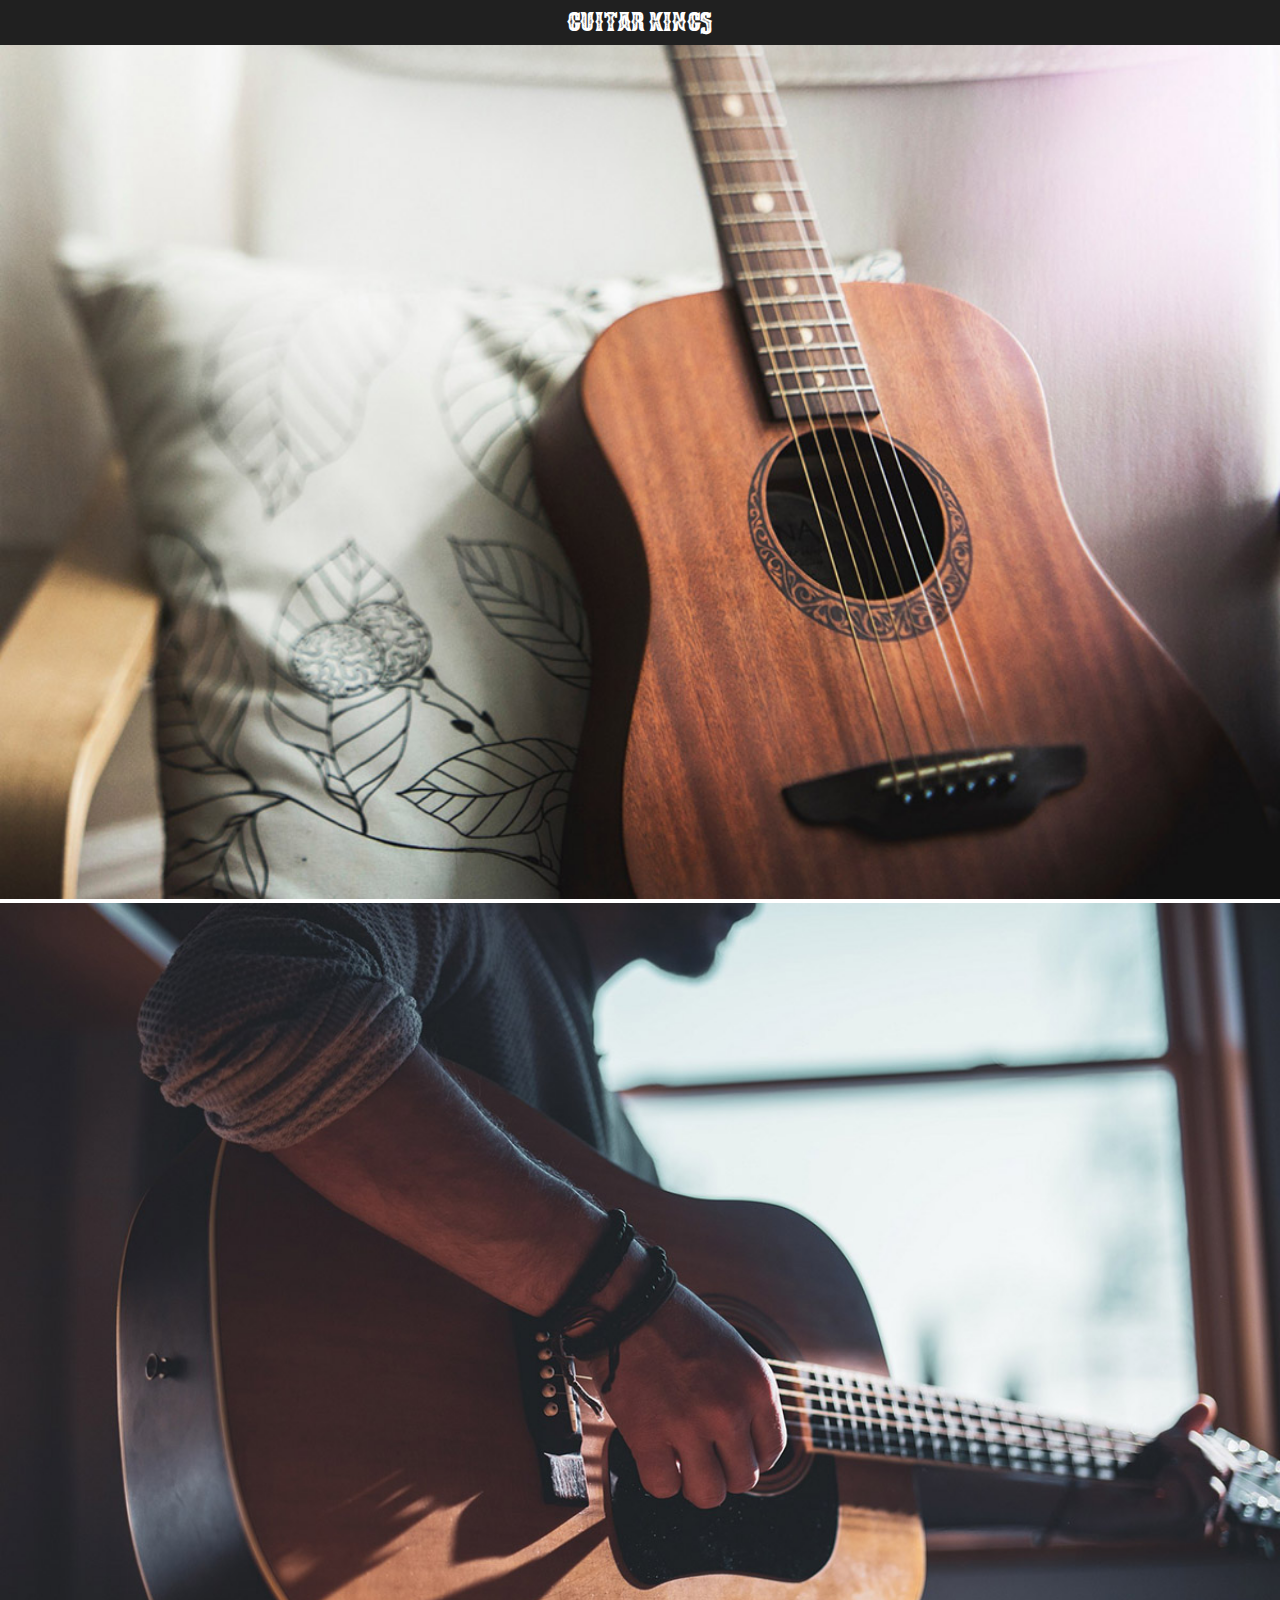
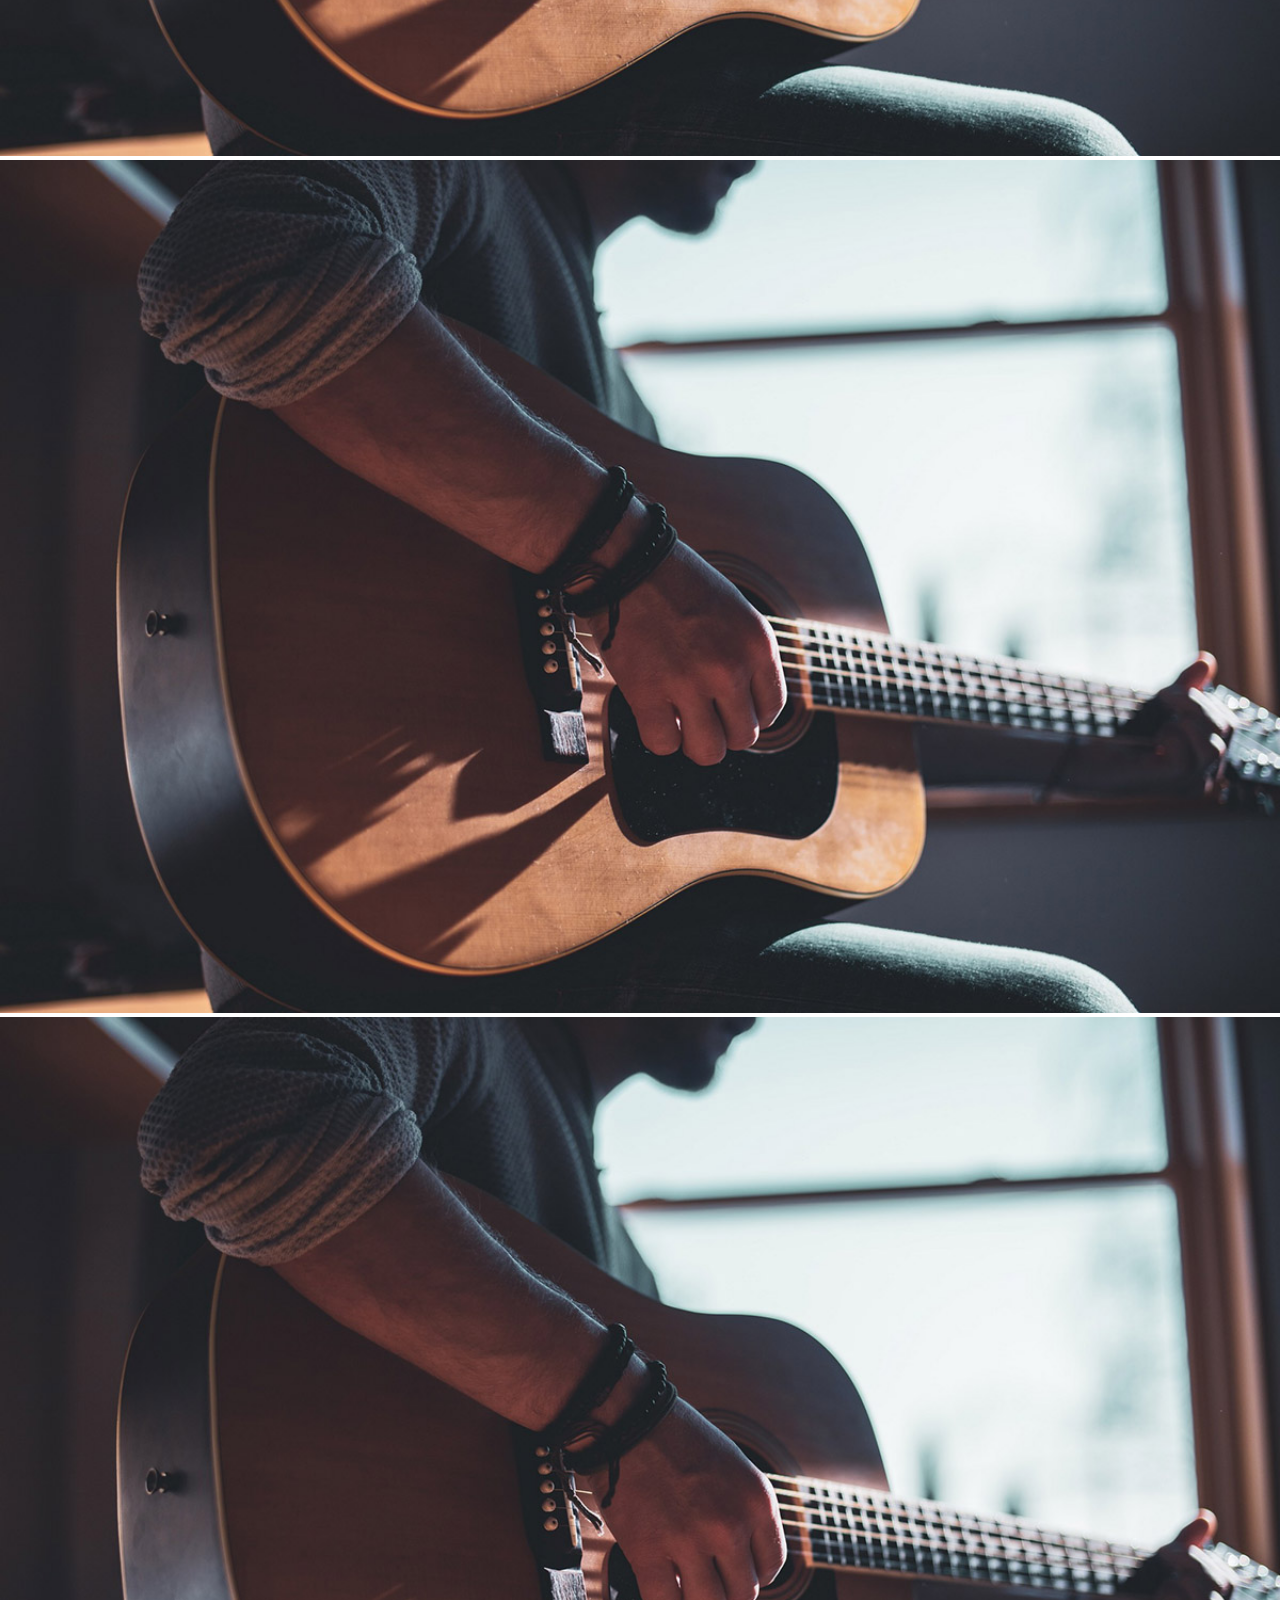
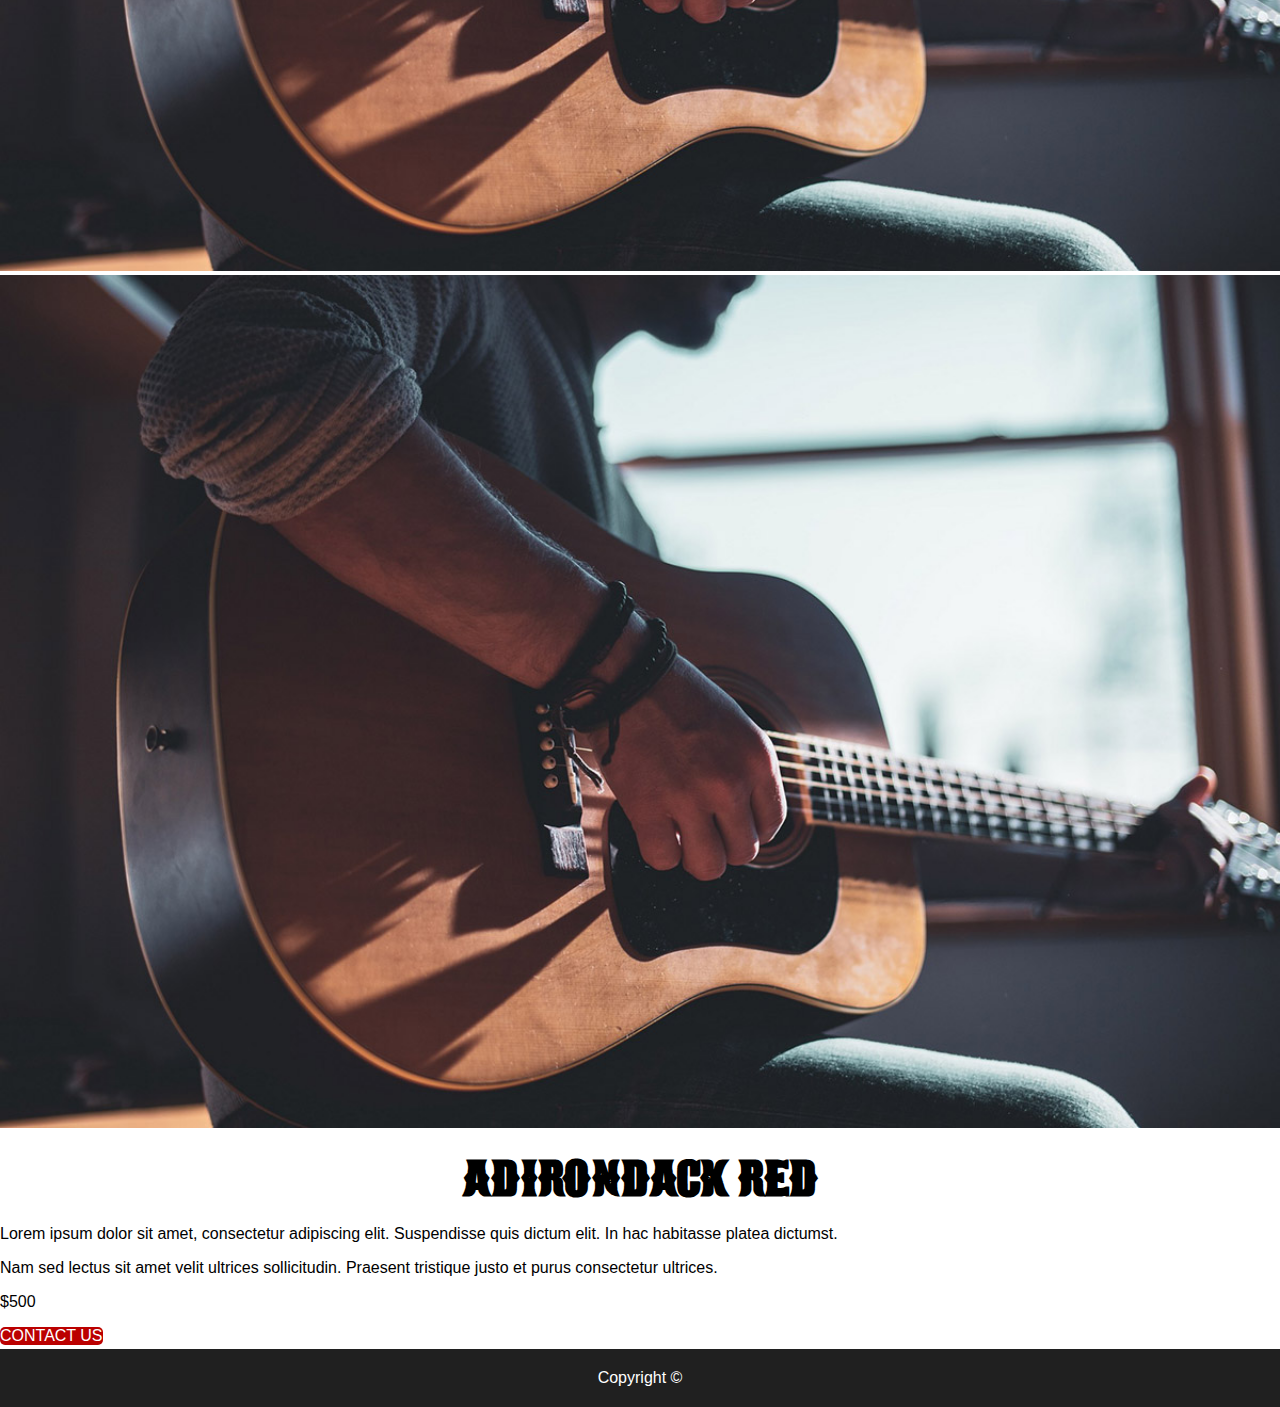
<file: products/adirondack-red.html>
<!DOCTYPE html>
<html lang="en">
<head>
    <meta charset="UTF-8">
    <meta http-equiv="X-UA-Compatible" content="IE=edge">
    <meta name="viewport" content="View our most popular guitar - the Adirondack-red">
    <link href="../css/styles.css" rel="stylesheet">
    <title>Guitar Kings | Adirondack Red</title>
</head>
<body>
    <header>
        <a href="../index.html" class="logo">Guitar Kings</a>
        <nav>
            <ul>
                <li><a href="../index.html">Home</a></li>
                <li><a href="../guitars.html">Guitars</a></li>
                <li><a href="../contact.html">Contact</a></li>
            </ul>
        </nav>
    </header>
    <main>
        <section>
            <img src="../images/product.jpg" alt="Adirondack Red">
            <div>
                <img src="../images/product-specific.jpg" alt="Playing the Adirondack-red">
                <img src="../images/product-specific.jpg" alt="Playing the Adirondack-red">
                <img src="../images/product-specific.jpg" alt="Playing the Adirondack-red">
                <img src="../images/product-specific.jpg" alt="Playing the Adirondack-red">
            </div>
        </section>
        <section>
            <h1>Adirondack Red</h1>
            <p>
                Lorem ipsum dolor sit amet, consectetur adipiscing elit. 
                Suspendisse quis dictum elit. In hac habitasse platea 
                dictumst. 
            </p>
            <p>
                Nam sed lectus sit amet velit ultrices sollicitudin. 
                Praesent tristique justo et purus consectetur ultrices.
            </p>
            <p>
                $500
            </p>
            <a href="../contact.html" class="cta">Contact us</a>
        </section>

    </main>
    <footer>Copyright &copy;</footer>
</body>
</html>
</file>
<file: css/styles.css>
@import "imports/links.css";
@import "imports/variables.css";

@font-face {
  font-family: "Boots And Spurs";
  src: url("../fonts/BootsAndSpurs.ttf") format("truetype");
}

body {
  font-family: var(--text-paragraph), Verdana, Geneva, Tahoma, sans-serif;
  min-height: 100vh;
  margin: 0px;
  display: grid;
  grid-template-rows: auto 1fr auto;
}

h1,
h2,
.logo {
  font-family: var(--text-heading), "Segoe UI", Tahoma, Geneva, Verdana, sans-serif;
  text-align: center;
}

.product-list h2 {
  font-family: var(--text-paragraph), Verdana, Geneva, Tahoma, sans-serif;
}

header {
  display: flex;
  align-items: center;
  justify-content: space-evenly;
}

nav {
  margin-left: 25px;
  display: none;
  position: fixed;
  top: 45px;
  background: var(--color-header-footer);
  z-index: 1000;
  right: 0px;
}

nav ul {
  padding: 0px;
}

nav li {
  display: block;
  padding: 20px 30px;
}

#hamburger-menu {
  display: none;
}

#hamburger-menu:checked ~ nav {
  display: block;
}

header,
footer {
  background-color: var(--color-header-footer);
  color: #fff;
}

img {
  width: 100%;
}

.reviews {
  background-color: #e8e8e8;
}

.products {
  background-color: #fbfbfb;
  display: grid;
  grid-template-columns: 1fr auto;
  align-items: center;
}

.products img {
  grid-column: -1/1;
}

.products h2,
.products h3,
.products p {
  grid-column: 1;
  font-size: 0.9em;
  margin: 5px;
  text-align: left;
}

.products--sale {
  display: flex;
}

.old-price {
  text-decoration: line-through;
}

.cta-sale {
  background-color: #127300;
}

footer {
  text-align: center;
  padding: 20px;
}
</file>
